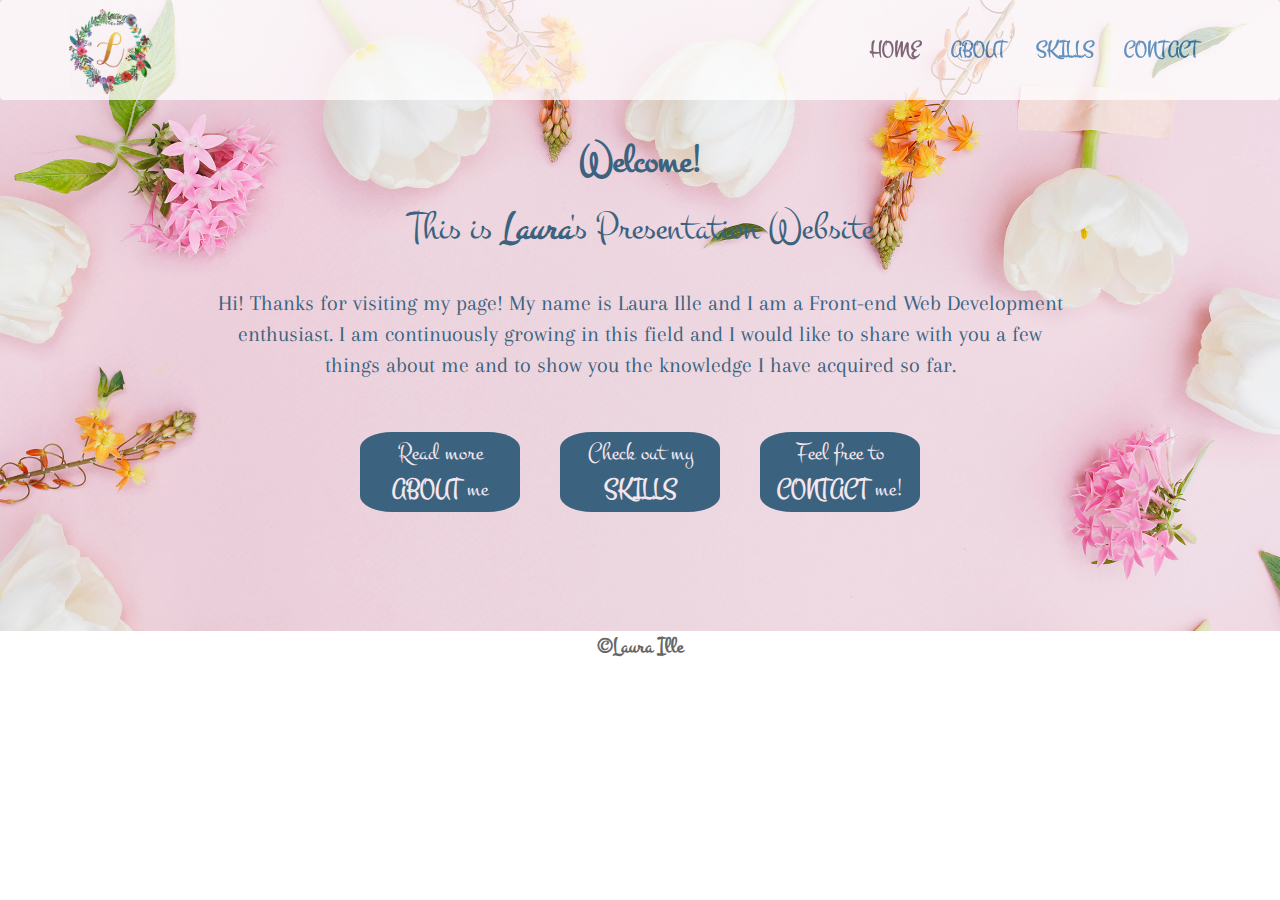
<file: Homepage/index.html>
<!DOCTYPE html>
<html>
    <head>
        <title>Laura's CV</title>
        <!--<script type="text/javascript" src="script.js"></script>-->
        <meta name="viewport" content="width=device-width, initial-scale=1" />
        <link rel="shortcut icon" href="../logoL1.jpg" type="image/x-icon">
        <link rel="stylesheet" href="https://maxcdn.bootstrapcdn.com/bootstrap/3.3.7/css/bootstrap.min.css">
        <!--<link rel="stylesheet" href="https://maxcdn.bootstrapcdn.com/bootstrap/4.0.0-beta.2/css/bootstrap.min.css" integrity="sha384-PsH8R72JQ3SOdhVi3uxftmaW6Vc51MKb0q5P2rRUpPvrszuE4W1povHYgTpBfshb" crossorigin="anonymous">-->
        <link rel="stylesheet" href="../base.css" type="text/css"/>
        <link rel="stylesheet" href="style.css" type="text/css"/>
        <link rel="stylesheet" href="https://fonts.googleapis.com/css?family=Montez"/>
        <link rel="stylesheet" href="https://fonts.googleapis.com/css?family=Philosopher"/>
        <link rel="stylesheet" href="https://fonts.googleapis.com/css?family=Arapey"/>
     </head>
    <body>
        <div class="wrapper">
            <header>
                <div class="navbar fade">
                    <div class="container-fluid">
                        <div class="navbar-header">
                            <a href="index.html" class="navbar-brand"><img src="../logoL1.jpg" alt="logo"></a>
                        </div>
                        <ul class="nav navbar-nav navbar-right">
                            <li class="navbar-right"><a href="../Contact/index-contact.html">CONTACT</a></li>                    
                            <li class="navbar-right"><a href="../Skills/index-skills.html">SKILLS</a></li>                    
                            <li class="navbar-right"><a href="../About/index-about.html">ABOUT</a></li>                   
                            <li class="active navbar-right"><a href="index.html">HOME</a></li>
                        </ul>
                    </div>
                </div>    
            </header>
            </br>
            </br>
            <div class="container flex-center-vertically">
            </br>
                <p class="content-box"><strong>Welcome!</strong></p>
                <p class="content-box">This is <strong><i>Laura</i></strong>'s Presentation Website</p>
                </br>
                <div class="description content-box"><p>Hi! Thanks for visiting my page! My name is Laura Ille and I am a Front-end Web Development enthusiast. I am continuously growing in this field and I would like to share with you a few things about me and to show you the knowledge I have acquired so far.</p></div>
                <div class="button-wrapper flex-center-horizontally">
                    <a href="../About/index-about.html" class="content-box"><button>Read more <strong>ABOUT</strong> me</button></a>
                    <a href="../Skills/index-skills.html" class="content-box"><button>Check out my <strong>SKILLS</strong></button></a>
                    <a href="../Contact/index-contact.html" class="content-box"><button>Feel free to <strong>CONTACT</strong> me!</button></a>
                </div>
            </div>
        </div>
        <footer>
            <p>&copyLaura Ille</p>
        </footer>
    </body>
</html>
</file>
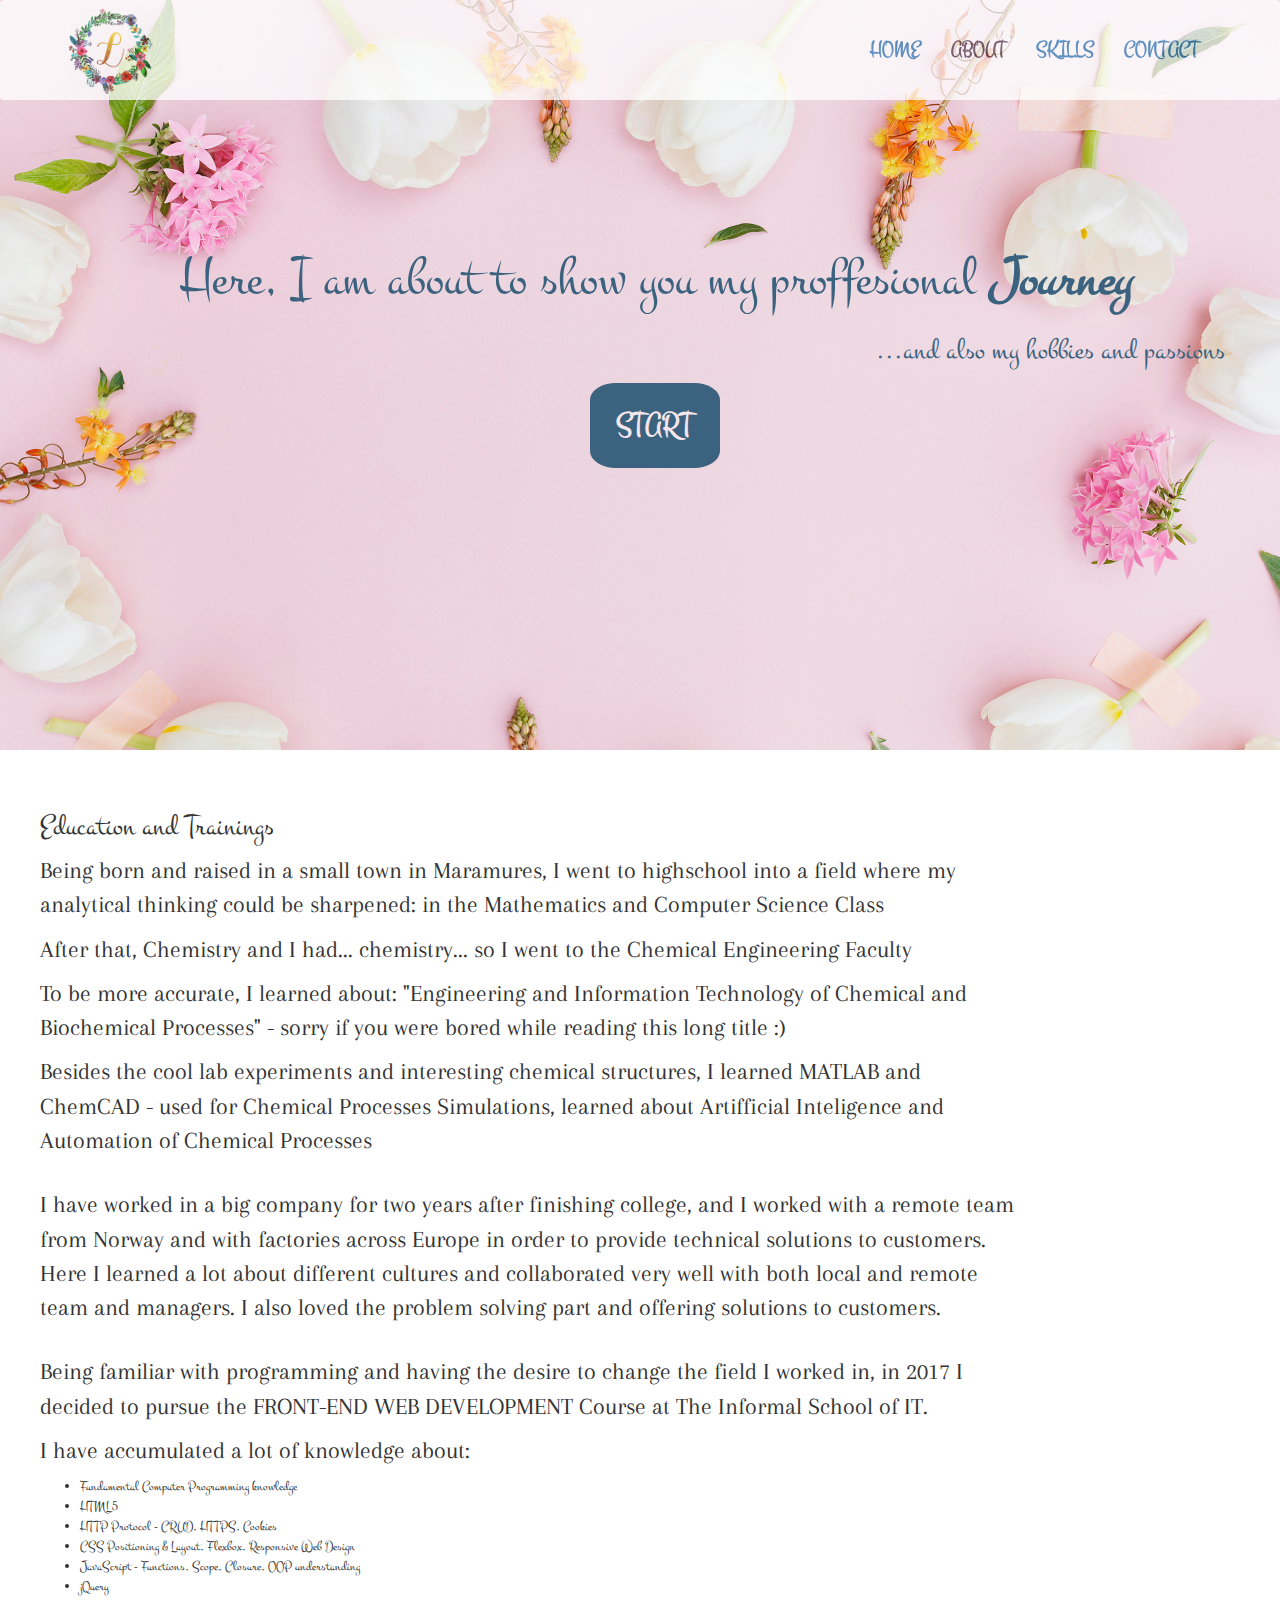
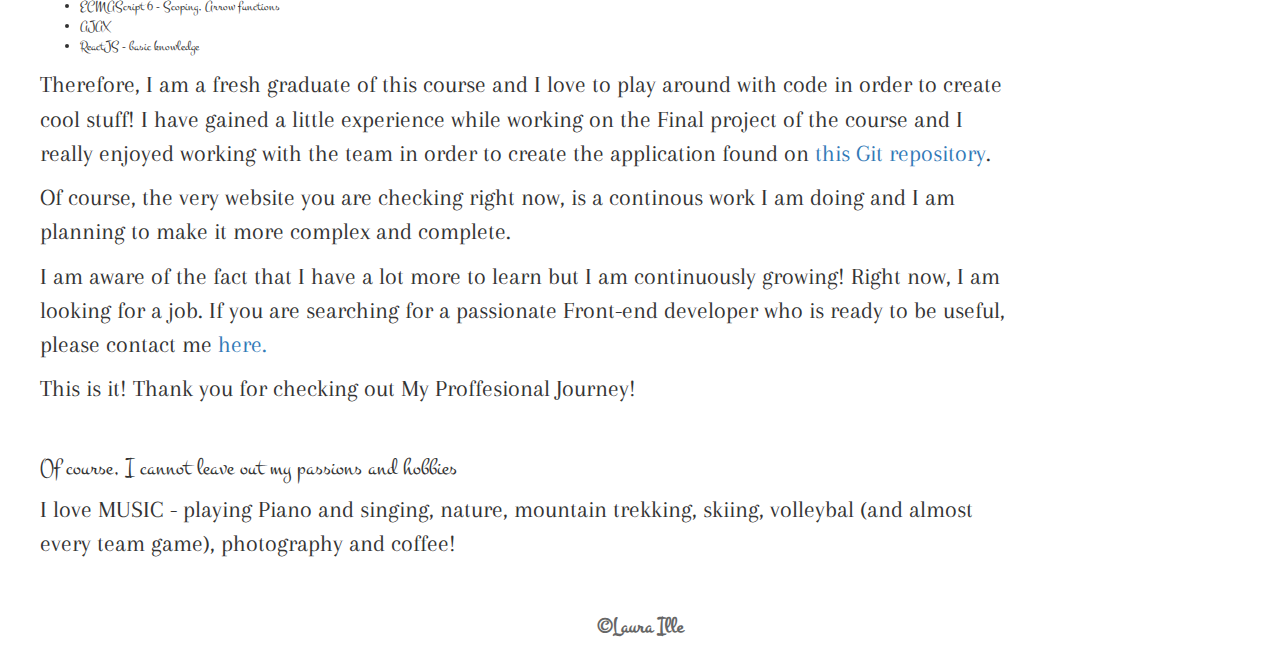
<file: About/index-about.html>
<!DOCTYPE html>
<html>
    <head>
        <title>Laura's CV | About</title>
        <meta name="viewport" content="width=device-width, initial-scale=1" />
        <link rel="shortcut icon" href="../logoL1.jpg" type="image/x-icon">
        <link rel="stylesheet" href="https://maxcdn.bootstrapcdn.com/bootstrap/3.3.7/css/bootstrap.min.css">
        <!--<link rel="stylesheet" href="https://maxcdn.bootstrapcdn.com/bootstrap/4.0.0-beta.2/css/bootstrap.min.css" integrity="sha384-PsH8R72JQ3SOdhVi3uxftmaW6Vc51MKb0q5P2rRUpPvrszuE4W1povHYgTpBfshb" crossorigin="anonymous">-->
        <link rel="stylesheet" href="../base.css" type="text/css"/>
        <link rel="stylesheet" href="style-about.css" type="text/css"/>
        <link rel="stylesheet" href="https://fonts.googleapis.com/css?family=Montez"/>
        <link rel="stylesheet" href="https://fonts.googleapis.com/css?family=Arapey"/>
    </head>
    <body>
        <div class="wrapper">
            <header>
                <div class="navbar fade">
                    <div class="container-fluid">
                        <div class="navbar-header">
                            <a href="../Homepage/index.html" class="navbar-brand"><img src="../logoL1.jpg" alt="logo"></a>
                        </div>
                        <ul class="nav navbar-nav navbar-right">
                            <li class="navbar-right"><a href="../Contact/index-contact.html">CONTACT</a></li>                    
                            <li class="navbar-right"><a href="../Skills/index-skills.html">SKILLS</a></li>                    
                            <li class="active navbar-right"><a href="index-about.html">ABOUT</a></li>                   
                            <li class="navbar-right"><a href="../Homepage/index.html">HOME</a></li>
                        </ul>
                    </div>
                </div>    
                <div class="container flex-center-vertically">
                   <div class="container flex-center-vertically">
                        <p class="content-box">Here, I am about to show you my proffesional <strong><i>Journey</i></strong></p>
                        <p id="description">...and also my hobbies and passions</p>
                        <div class="button-wrapper flex-center-horizontally"><a href="#education-trainings" class="nav-link"><button><strong>START</strong></button></a></div>
                    </div>
                </div>
            </header>
        </div>
        <!--<div class="wrapper">-->
        <!--    <header>-->
        <!--        <div class="navbar fade">-->
        <!--            <div class="container-fluid">-->
        <!--                <div class="navbar-header">-->
        <!--                    <a href="index.html" class="navbar-brand"><img src="../logoL1.jpg" alt="logo"></a>-->
        <!--                </div>-->
        <!--                <ul class="nav navbar-nav navbar-right">-->
        <!--                    <li class="navbar-right"><a href="../Contact/index-contact.html">CONTACT</a></li>                    -->
        <!--                    <li class="navbar-right"><a href="../Skills/index-skills.html">SKILLS</a></li>                    -->
        <!--                    <li class="active navbar-right"><a href="../About/index-about.html">ABOUT</a></li>                   -->
        <!--                    <li class="navbar-right"><a href="../Homepage/index.html">HOME</a></li>-->
        <!--                </ul>-->
        <!--            </div>-->
        <!--        </div>    -->
            
            
        <!--    <div class="container flex-center-vertically">-->
        <!--        <p class="content-box">Here, I am about to show you my proffesional <strong><i>Journey</i></strong></p>-->
        <!--        <p id="description">...and also my hobbies and passions</p>-->
        <!--        <div class="button-wrapper flex-center-horizontally"><a href="#about" class="nav-link"><button><strong>START</strong></button></a></div>-->
        <!--    </div>-->
        <!--    </header>-->
        <!--</div>-->
        
        <div class="main" id="education-trainings">
            <div class="education">
                <h2>Education and Trainings</h2>
                <p>Being born and raised in a small town in Maramures, I went to highschool into a field where my analytical thinking could be sharpened: in the Mathematics and Computer Science Class</p>
                <p>After that, Chemistry and I had... chemistry... so I went to the Chemical Engineering Faculty</p>
                <p>To be more accurate, I learned about: "Engineering and Information Technology of Chemical and Biochemical Processes" - sorry if you were bored while reading this long title :)</p>
                <p>Besides the cool lab experiments and interesting chemical structures, I learned MATLAB and ChemCAD - used for Chemical Processes Simulations, learned about Artifficial Inteligence and Automation of Chemical Processes</p>
                </br>
                <p>I have worked in a big company for two years after finishing college, and I worked with a remote team from Norway and with factories across Europe in order to provide technical solutions to customers. Here I learned a lot about different cultures and collaborated very well with both local and remote team and managers. I also loved the problem solving part and offering solutions to customers.</p>
                </br>
                <p>Being familiar with programming and having the desire to change the field I worked in, in 2017 I decided to pursue the FRONT-END WEB DEVELOPMENT Course at The Informal School of IT.</p>
                <p>I have accumulated a lot of knowledge about:</p>
                <ul>
                    <li>Fundamental Computer Programming knowledge</li>
                    <li>HTML5</li>
                    <li>HTTP Protocol - CRUD, HTTPS, Cookies</li>
                    <li>CSS Positioning & Layout, Flexbox, Responsive Web Design</li>
                    <li>JavaScript - Functions, Scope, Closure, OOP understanding</li>
                    <li>jQuery</li>
                    <li>ECMAScript 6 - Scoping, Arrow functions</li>
                    <li>AJAX</li>
                    <li>ReactJS - basic knowledge</li>
                </ul>
                <p>Therefore, I am a fresh graduate of this course and I love to play around with code in order to create cool stuff! I have gained a little experience while working on the Final project of the course and I really enjoyed working with the team in order to create the application found on <a href="https://github.com/alexandraSIIT/frontend2-1">this Git repository</a>.</p>
                <p>Of course, the very website you are checking right now, is a continous work I am doing and I am planning to make it more complex and complete.</p>
                <p>I am aware of the fact that I have a lot more to learn but I am continuously growing! Right now, I am looking for a job. If you are searching for a passionate Front-end developer who is ready to be useful, please contact me <a href="Contact/index-contact.html">here.</a></p>
                <p>This is it! Thank you for checking out My Proffesional Journey!</p>
            </div>
            </br>
            <div class="hobbies">
                <h3>Of course, I cannot leave out my passions and hobbies</h3>
                <p>I love MUSIC - playing Piano and singing, nature, mountain trekking, skiing, volleybal (and almost every team game), photography and coffee!</p>
            </div>    
        </div>
        
        <footer>
            <p>&copyLaura Ille</p>
        </footer>
    </body>
</html>
</file>
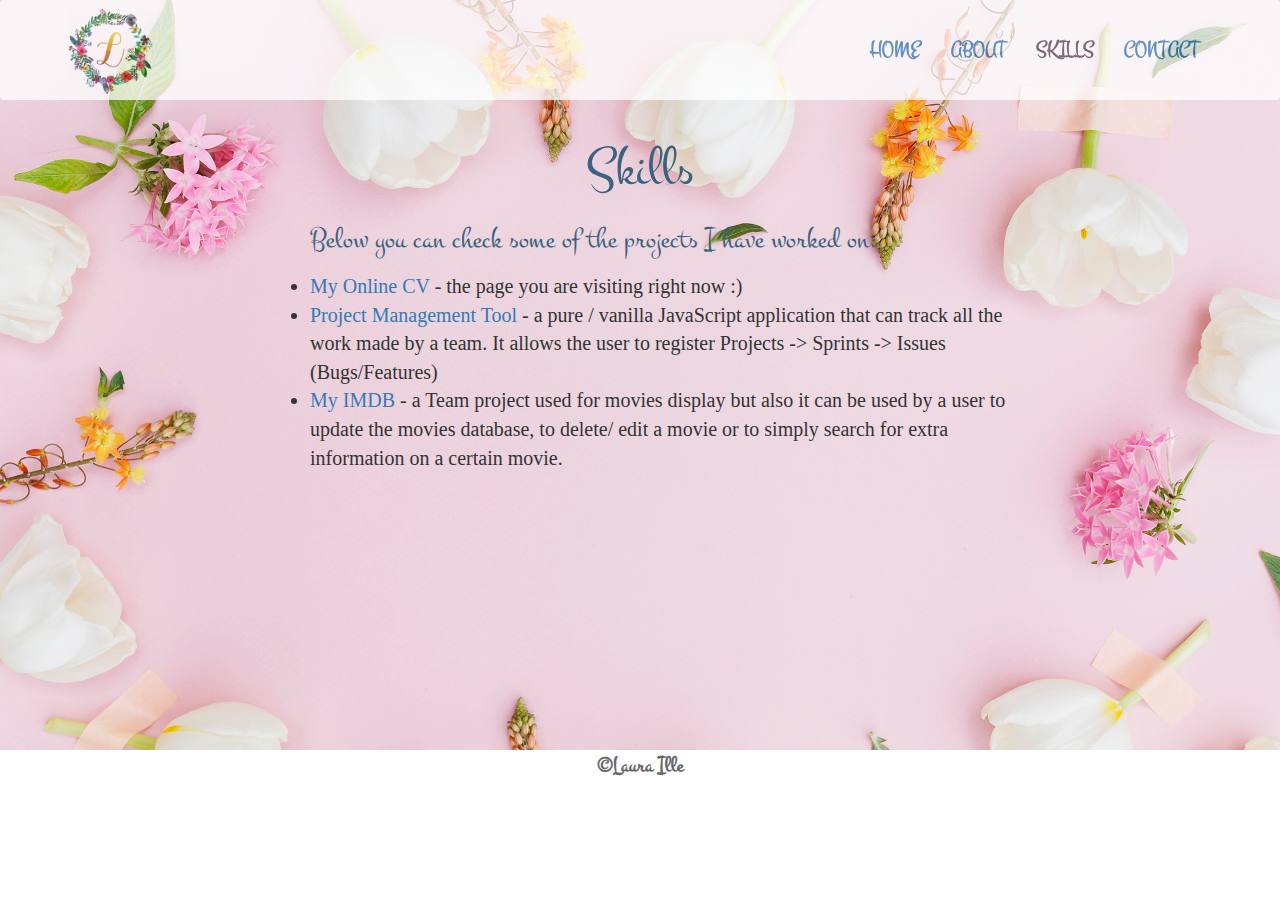
<file: Skills/index-skills.html>
<!DOCTYPE html>
<html>
    <head>
        <title>Laura | Skills</title>
        <meta name="viewport" content="width=device-width, initial-scale=1" />
        <link rel="shortcut icon" href="../logoL1.jpg" type="image/x-icon">
        <link rel="stylesheet" href="https://maxcdn.bootstrapcdn.com/bootstrap/3.3.7/css/bootstrap.min.css">
        <!--<link rel="stylesheet" href="https://maxcdn.bootstrapcdn.com/bootstrap/4.0.0-beta.2/css/bootstrap.min.css" integrity="sha384-PsH8R72JQ3SOdhVi3uxftmaW6Vc51MKb0q5P2rRUpPvrszuE4W1povHYgTpBfshb" crossorigin="anonymous">-->
        <link rel="stylesheet" href="../base.css" type="text/css"/>
        <link rel="stylesheet" href="style-skills.css" type="text/css"/>
        <link rel="stylesheet" href="https://fonts.googleapis.com/css?family=Montez"/>
  
        
    </head>
    <body>
        <div class="wrapper">
            <header>
                <div class="navbar fade">
                    <div class="container-fluid">
                        <div class="navbar-header">
                            <a href="../Homepage/index.html" class="navbar-brand"><img src="../logoL1.jpg" alt="logo"></a>
                        </div>
                        <ul class="nav navbar-nav navbar-right">
                            <li class="navbar-right"><a href="../Contact/index-contact.html">CONTACT</a></li>                    
                            <li class="active navbar-right"><a href="index-skills.html">SKILLS</a></li>                    
                            <li class="navbar-right"><a href="../About/index-about.html">ABOUT</a></li>                   
                            <li class="navbar-right"><a href="../Homepage/index.html">HOME</a></li>
                        </ul>
                    </div>
                </div>    
            </header>
            
            <div class="container flex-center-vertically">
                <!--<div class="button-wrapper flex-center-horizontall">-->
                <!--    <a href="../index-about.html" class="content-box"><button>Go back to <strong>HOMEPAGE</strong></button></a>-->
                <!--    <a href="" class="content-box"><button>Check out my <strong>SKILLS</strong></button></a>-->
                <!--    <a href="" class="content-box"><button>Feel free to <strong>CONTACT</strong> me!</button></a>-->
                <!--</div>-->
                <p class="content-box">Skills</p>
                <div class="projects-list">
                    <p>Below you can check some of the projects I have worked on:</p>
                    <li><a href="../Homepage/index.html">My Online CV</a> - the page you are visiting right now :)</li>
                    <li><a href="https://laura2828.github.io/management-tool/" target="_blank">Project Management Tool</a> - a pure / vanilla JavaScript application that can track all the work made by a team. It allows the user to register Projects -> Sprints -> Issues (Bugs/Features)</li>
                    <li><a href="https://front-end-grupa2-laura28.c9users.io/frontend2-1/pages/home.html" target="_blank">My IMDB</a> - a Team project used for movies display but also it can be used by a user to update the movies database, to delete/ edit a movie or to simply search for extra information on a certain movie.</li>
                </div>
            </div>
        </div>
        
        <footer>
            <p>&copyLaura Ille</p>
        </footer>
    </body>
</html>
</file>
<file: base.css>
body {
    font-family: 'Montez', cursive;
    margin: 0;
    padding: 0;
    width: 100%;
}

.wrapper {
    background: url("Image.JPG") no-repeat fixed center;
    background-size: cover;
}

.active a {
    color: #594153;
}

.container-fluid {
    top: 10px;
}

.clearfix::after {
    content: ' ';
    display: block;
    clear:both;
}

.fade {
        opacity:0.75;
}

.fade:hover {
        opacity:0.95;
}

.navbar {
    background-color: white;
    vertical-align: middle;
    text-align: center;
    position: fixed;
    width: 100%;
    height: 100px;
    z-index: 1;
    font-weight: bold;
}

.navbar-header {
    height:95px;
    width:95px;
}

.navbar-brand img {
    height: 85px;
    width: 85px;
    margin-bottom: 9px;
    margin-left: 60px;
}

.navbar-brand {
    height: 95px;
    width: 95px;
    padding: 8px 8px;
}

.navbar-nav {
    width: 100%;
    text-align: center;
    position: relative;
    float: right;
    padding-top: 23px;
    font-size: 20px;
}

.navbar-right {
    margin-right: 25px;
}

.nav {
    width: 80%;
}

footer {
    background-color: white;
    /*vertical-align: middle;*/
    text-align: center;
    position: relative;
    width: 100%;
    opacity: 0.75;
    height: 38px;
    z-index: 1;
    font-weight: bold;
    font-size: 22px;
}
</file>
<file: Homepage/style.css>
/*.clearfix::after {*/
/*    content: ' ';*/
/*    display: block;*/
/*    clear:both;*/
/*}*/

/*.fade {*/
/*        opacity:0.75;*/
/*}*/

/*.fade:hover {*/
/*        opacity:0.95;*/
/*}*/

.content-box {
    top: 150px;
    text-align: center;
}

.container p {
    font-size: 60px;
    color: #3B627E;
}

.button-wrapper {
    height: 126px;
    width: auto;
    margin:20px;
    text-align: center;
}

.flex-center-horizontally {
    display: flex;
    justify-content: center;
    flex-direction: row;
    left: 250px;
}

.container button {
    height: 100px;
    width: 180px;
    margin: 30px;
    font-size: 30px;
    display: inline-table;
    border-radius: 20%;
    background-color: #3B627E;
    color: #F3E6ED;
    border: none;
    outline: none;
}

.container button:hover {
    box-shadow: 0 12px 16px 0 rgba(0,0,0,0.24), 0 17px 50px 0 rgba(0,0,0,0.19);
    color: #FEDABD;
}

.container button:active {
    box-shadow: 0 3px #5799C3;
    transform: translateY(2px);
}

/*@media (min-width:425px) {*/
    
/*    body {*/
/*        width: 100% !important;*/
/*    }*/
    
/*    .content-box {*/
        /*top: 80px;*/
/*        text-align: center;*/
/*    }*/
    
/*    .container p {*/
/*        font-size: 10px;*/
/*    }*/
    
/*    .description {*/
/*        font-size: 8px;*/
/*        font-family: 'Arapey';*/
/*    }*/
    
/*    .flex-center-vertically {*/
/*        display: flex;*/
/*        justify-content: center;*/
/*        flex-direction: column;*/
        /*height: 625px; */
/*    }*/
/*}*/

/*@media (min-width:768px) {*/
    
/*    body {*/
/*        width: 100% !important;*/
/*    }*/
    
/*    .content-box {*/
        /*top: 80px;*/
/*        text-align: center;*/
/*    }*/
    
/*    .container p {*/
/*        font-size: 20px;*/
/*        padding: 0 140px 0 140px;*/
/*    }*/
    
/*    .description {*/
/*        font-size: 14px;*/
/*    }*/
    
/*    .flex-center-vertically {*/
/*        display: flex;*/
/*        justify-content: center;*/
/*        flex-direction: column;*/
/*        height: 625px; */
/*    }*/
    
/*    .container button {*/
/*        height: 60px;*/
/*        width: 120px;*/
/*        margin: 15px;*/
/*        font-size: 17px;*/
/*        display: inline-table;*/
/*        border-radius: 20%;*/
/*        background-color: #3B627E;*/
/*        color: #F3E6ED;*/
/*        border: none;*/
/*        outline: none;*/
/*    }*/
    
/*    .container {*/
/*        text-align: center;*/
/*    }*/
/*}*/

/*@media (min-width:1024px) {*/
    
    body {
        width: 100% !important;
    }
    
    .content-box {
        /*top: 160px;*/
        text-align: center;
    }
    
    .container p {
        font-size: 40px;
    }
    
    .description p {
        font-size: 22px !important; 
        padding: 0 140px 0 140px;
        font-family: 'Arapey';
        /*left: 100px;*/
    }
    
    .flex-center-vertically {
        display: flex;
        justify-content: center;
        flex-direction: column;
        height: 591px;
    }
    .container button {
        height: 80px;
        width: 160px;
        margin: 20px;
        font-size: 25px;
        display: inline-table;
        border-radius: 20%;
        background-color: #3B627E;
        color: #F3E6ED;
        border: none;
        outline: none;
    }
/*}*/

@media (min-width:1440px) {
    
/*    body {*/
/*        width: 100% !important;*/
/*    }*/
    
/*    .content-box {*/
/*        top: 150px;*/
/*    }*/
    
/*    .container p {*/
/*        font-size: 60px;*/
/*    }*/
    
/*    .description {*/
/*        font-size: 40px;*/
/*    }*/
    
    .flex-center-vertically {
        display: flex;
        justify-content: center;
        flex-direction: column;
        height: 950px;
    }
}
</file>
<file: About/style-about.css>
.content-box {
    /*top: 150px;*/
    text-align: center;
}

.container p {
    font-size: 55px;
    color: #3B627E;
    
}

#description {
    font-size: 30px;
    text-align: right;
}

.flex-center-vertically {
  display: flex;
  justify-content: center;
  flex-direction: column;
  height: 750px;
}

.button-wrapper {
    height: 126px;
    width: auto;
    text-align: center;
}

.flex-center-horizontally {
    display: flex;
    justify-content: center;
    flex-direction: row;
    left: 250px;
}

.container button {
    height: 85px;
    width: 130px;
    font-size: 30px;
    display: inline-table;
    border-radius: 20%;
    background-color: #3B627E;
    color: #F3E6ED;
    border: none;
    outline: none;
}

.container button:hover {
    box-shadow: 0 12px 16px 0 rgba(0,0,0,0.24), 0 17px 50px 0 rgba(0,0,0,0.19);
    color: #FEDABD;
}

.container button:active {
    box-shadow: 0 3px #5799C3;
    transform: translateY(2px);
}

.main {
    width: 80%;
    margin: 15px;
    padding: 25px;
}

.main p{
    font-size: 24px;
    font-family: 'Arapey';
}
</file>
<file: Skills/style-skills.css>
.content-box {
    /*top: 150px;*/
    text-align: center;
}

.container p {
    font-size: 55px;
    color: #3B627E;
    
}

#description {
    font-size: 30px;
    text-align: right;
}

.flex-center-vertically {
  display: flex;
  justify-content: center;
  flex-direction: column;
  height: 750px;
}

.button-wrapper {
    height: 126px;
    width: auto;
    text-align: center;
}

.flex-center-horizontally {
    display: flex;
    justify-content: center;
    flex-direction: row;
    left: 250px;
}

.container button {
    height: 85px;
    width: 130px;
    font-size: 30px;
    display: inline-table;
    border-radius: 20%;
    background-color: #3B627E;
    color: #F3E6ED;
    border: none;
    outline: none;
}

.container button:hover {
    box-shadow: 0 12px 16px 0 rgba(0,0,0,0.24), 0 17px 50px 0 rgba(0,0,0,0.19);
    color: #FEDABD;
}

.container button:active {
    box-shadow: 0 3px #5799C3;
    transform: translateY(2px);
}

.main {
    width: 80%;
    margin: 15px;
    padding: 25px;
}

.main p{
    font-size: 24px;
    font-family: 'Arapey';
}

.projects-list a {
    font-size: 20px !important; 
    font-family: 'Arapey';
}

.projects-list p {
    font-size: 30px !important; 
    /*font-family: 'Arapey';*/
}

.projects-list {
    height: 400px;
    width: 700px;
    margin-left: 240px;
}

.projects-list li {
        font-size: 20px !important; 
        font-family: 'Arapey';
}
</file>
